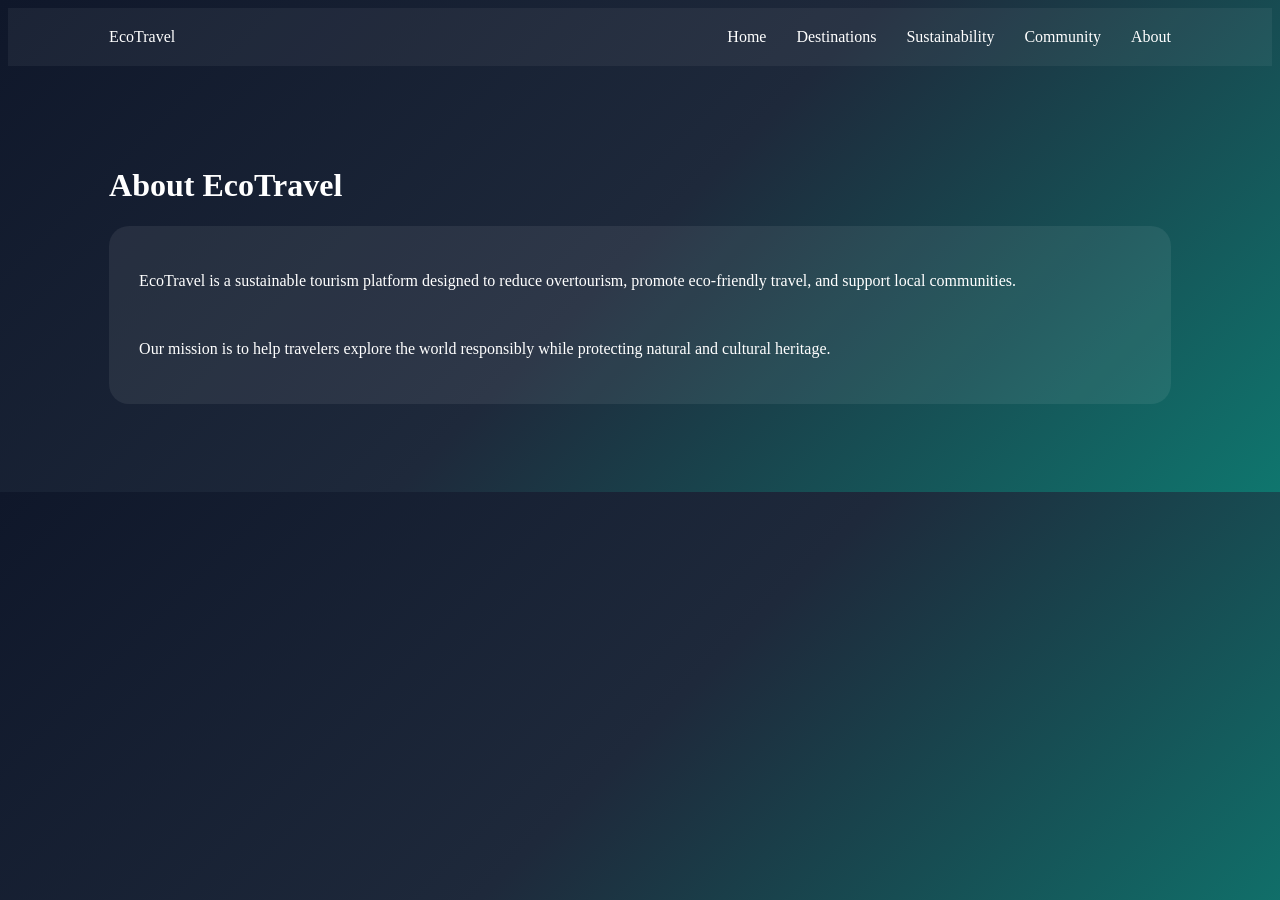
<file: about.html>
<!DOCTYPE html>
<html>
<head>
<title>About | EcoTravel</title>

<style>

body{
background:linear-gradient(135deg,#0f172a,#1e293b,#0f766e);
color:white;
font-family:Inter;
}

nav{
display:flex;
justify-content:space-between;
padding:20px 8%;
background:rgba(255,255,255,0.05);
}

.menu{display:flex;gap:30px;}

.menu a{color:white;text-decoration:none;}

.container{
padding:80px 8%;
}

.card{
background:rgba(255,255,255,0.07);
padding:30px;
border-radius:20px;
}

</style>
</head>

<body>

<nav>

<div>EcoTravel</div>

<div class="menu">
<a href="index.html">Home</a>
<a href="destinations.html">Destinations</a>
<a href="sustainability.html">Sustainability</a>
<a href="community.html">Community</a>
<a href="about.html">About</a>
</div>

</nav>

<div class="container">

<h1>About EcoTravel</h1>

<div class="card">

<p>
EcoTravel is a sustainable tourism platform designed to reduce overtourism,
promote eco-friendly travel, and support local communities.
</p>

<br>

<p>
Our mission is to help travelers explore the world responsibly
while protecting natural and cultural heritage.
</p>

</div>

</div>

</body>
</html>
</file>
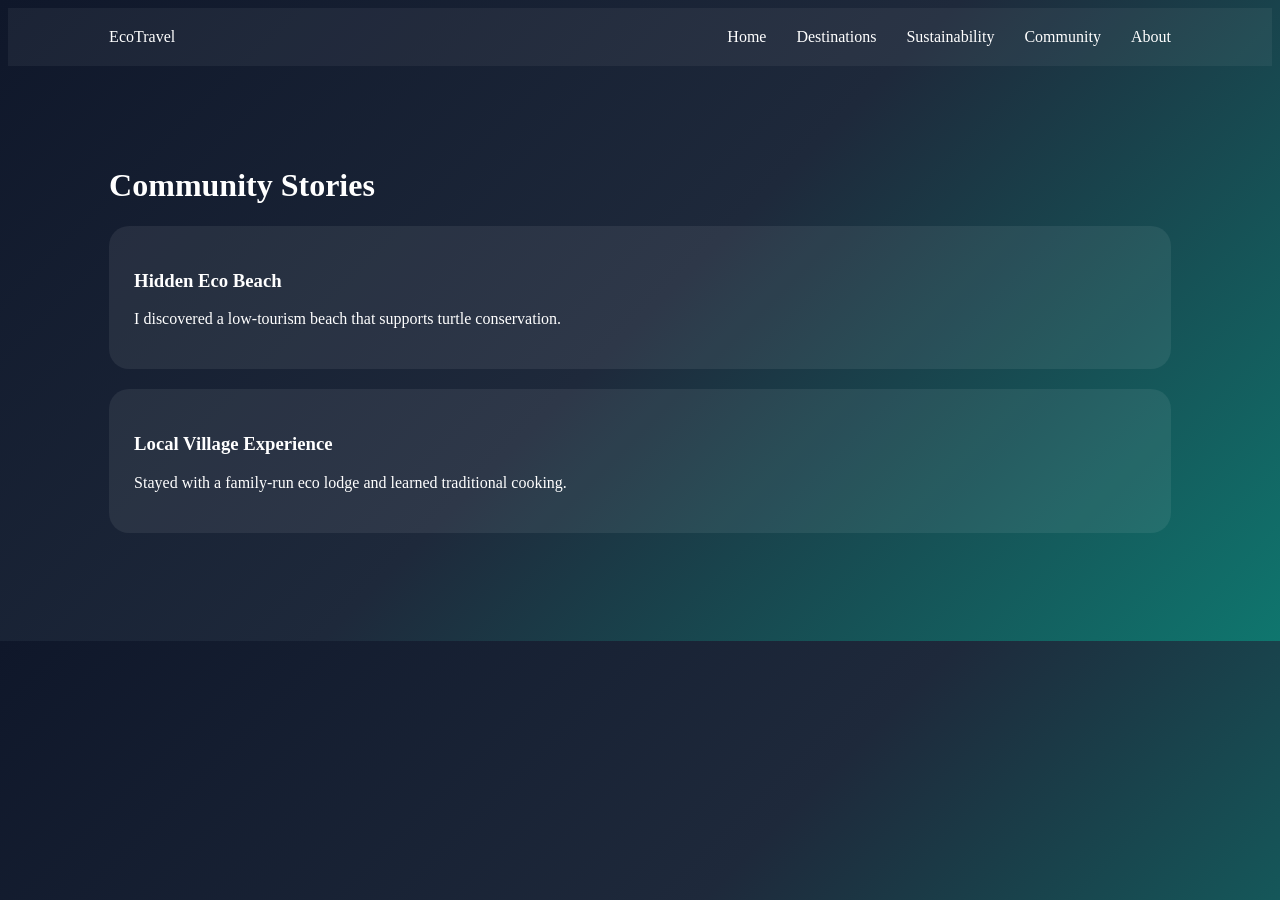
<file: community.html>
<!DOCTYPE html>
<html>
<head>
<title>Community | EcoTravel</title>

<style>

body{
background:linear-gradient(135deg,#0f172a,#1e293b,#0f766e);
color:white;
font-family:Inter;
}

nav{
display:flex;
justify-content:space-between;
padding:20px 8%;
background:rgba(255,255,255,0.05);
}

.menu{display:flex;gap:30px;}

.menu a{color:white;text-decoration:none;}

.container{
padding:80px 8%;
}

.post{
background:rgba(255,255,255,0.07);
padding:25px;
border-radius:20px;
margin-bottom:20px;
}

</style>
</head>

<body>

<nav>

<div>EcoTravel</div>

<div class="menu">
<a href="index.html">Home</a>
<a href="destinations.html">Destinations</a>
<a href="sustainability.html">Sustainability</a>
<a href="community.html">Community</a>
<a href="about.html">About</a>
</div>

</nav>

<div class="container">

<h1>Community Stories</h1>

<div class="post">
<h3>Hidden Eco Beach</h3>
<p>I discovered a low-tourism beach that supports turtle conservation.</p>
</div>

<div class="post">
<h3>Local Village Experience</h3>
<p>Stayed with a family-run eco lodge and learned traditional cooking.</p>
</div>

</div>

</body>
</html>
</file>
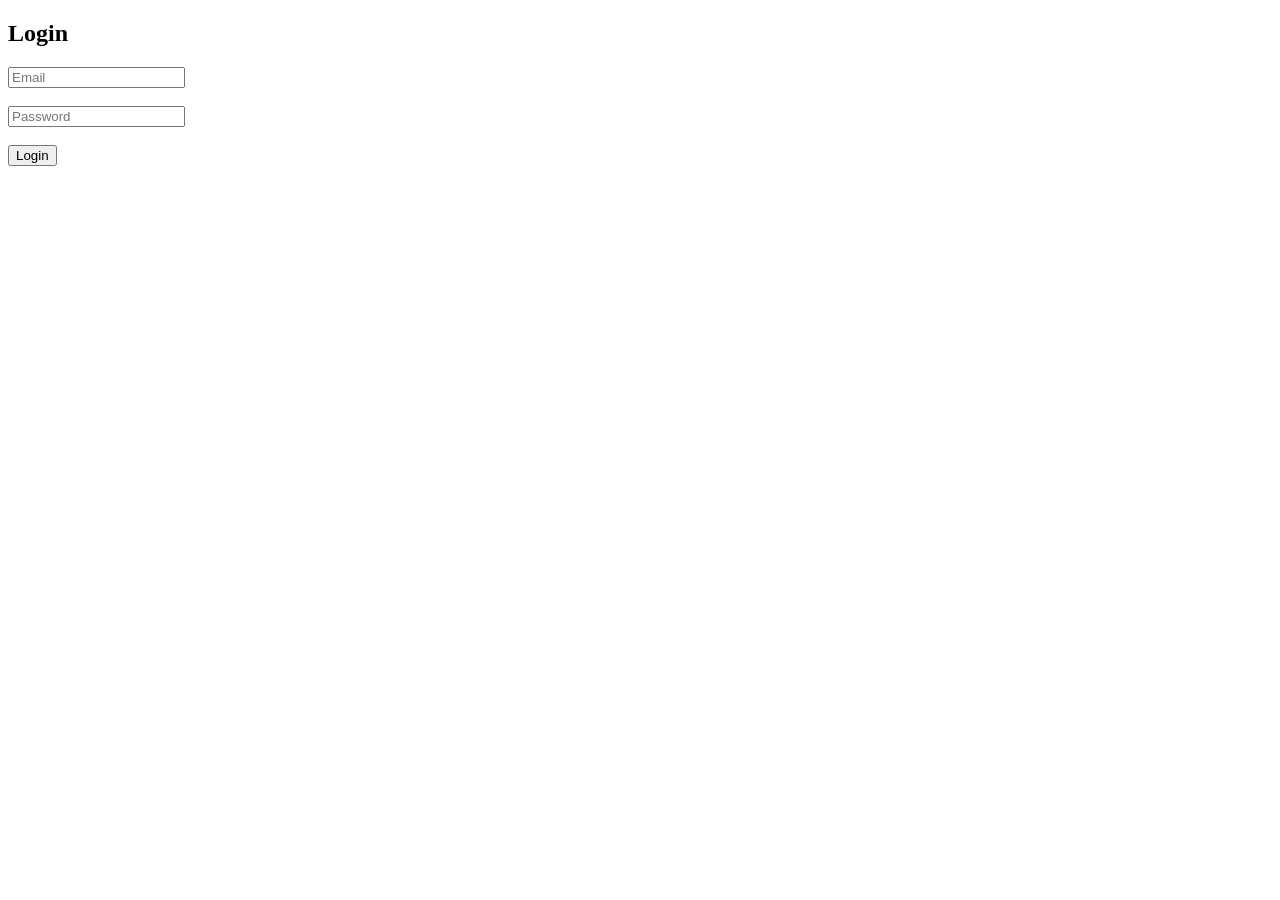
<file: login.html>
<!DOCTYPE html>
<html>
<head>
<title>Login</title>
</head>

<body>

<h2>Login</h2>

<input type="email" id="email" placeholder="Email"><br><br>

<input type="password" id="password" placeholder="Password"><br><br>

<button onclick="login()">Login</button>

<p id="message"></p>

<script>

function login(){

let email=document.getElementById("email").value
let password=document.getElementById("password").value

let savedEmail=localStorage.getItem("email")
let savedPassword=localStorage.getItem("password")

if(email===savedEmail && password===savedPassword){
document.getElementById("message").innerText="Login Successful"
window.location="index.html"
}
else{
document.getElementById("message").innerText="Invalid Login"
}

}

</script>

</body>
</html>
</file>
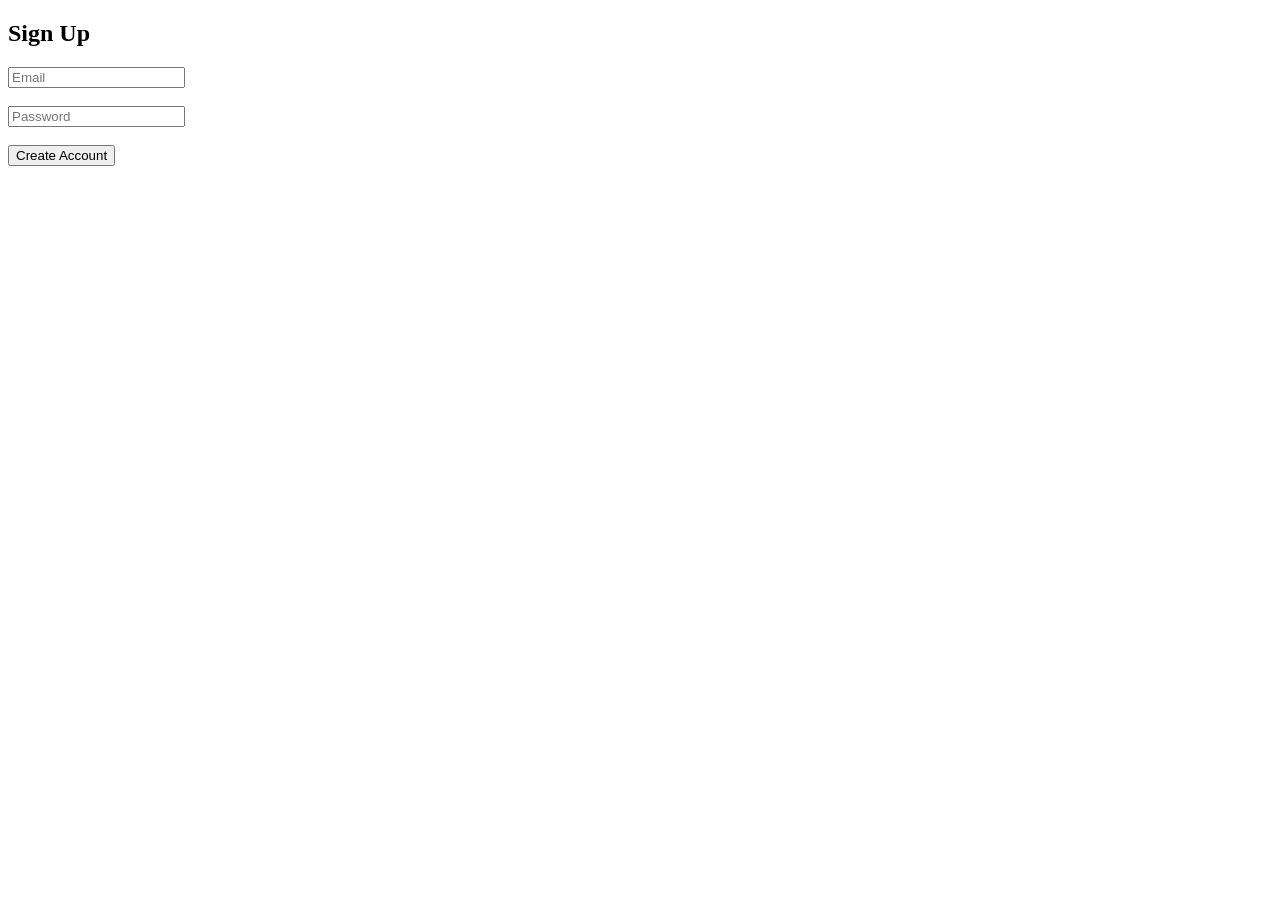
<file: signup.html>
<!DOCTYPE html>
<html>
<head>
<title>Signup</title>
</head>

<body>

<h2>Sign Up</h2>

<input type="email" id="email" placeholder="Email"><br><br>

<input type="password" id="password" placeholder="Password"><br><br>

<button onclick="signup()">Create Account</button>

<p id="message"></p>

<script>

function signup(){

let email=document.getElementById("email").value
let password=document.getElementById("password").value

let pattern=/^(?=.*[A-Z])(?=.*[0-9]).{8,}$/

if(!pattern.test(password)){
document.getElementById("message").innerText=
"Password must contain 8 characters, a number and uppercase letter"
return
}

localStorage.setItem("email",email)
localStorage.setItem("password",password)

document.getElementById("message").innerText="Account Created"

}

</script>

</body>
</html>
</file>
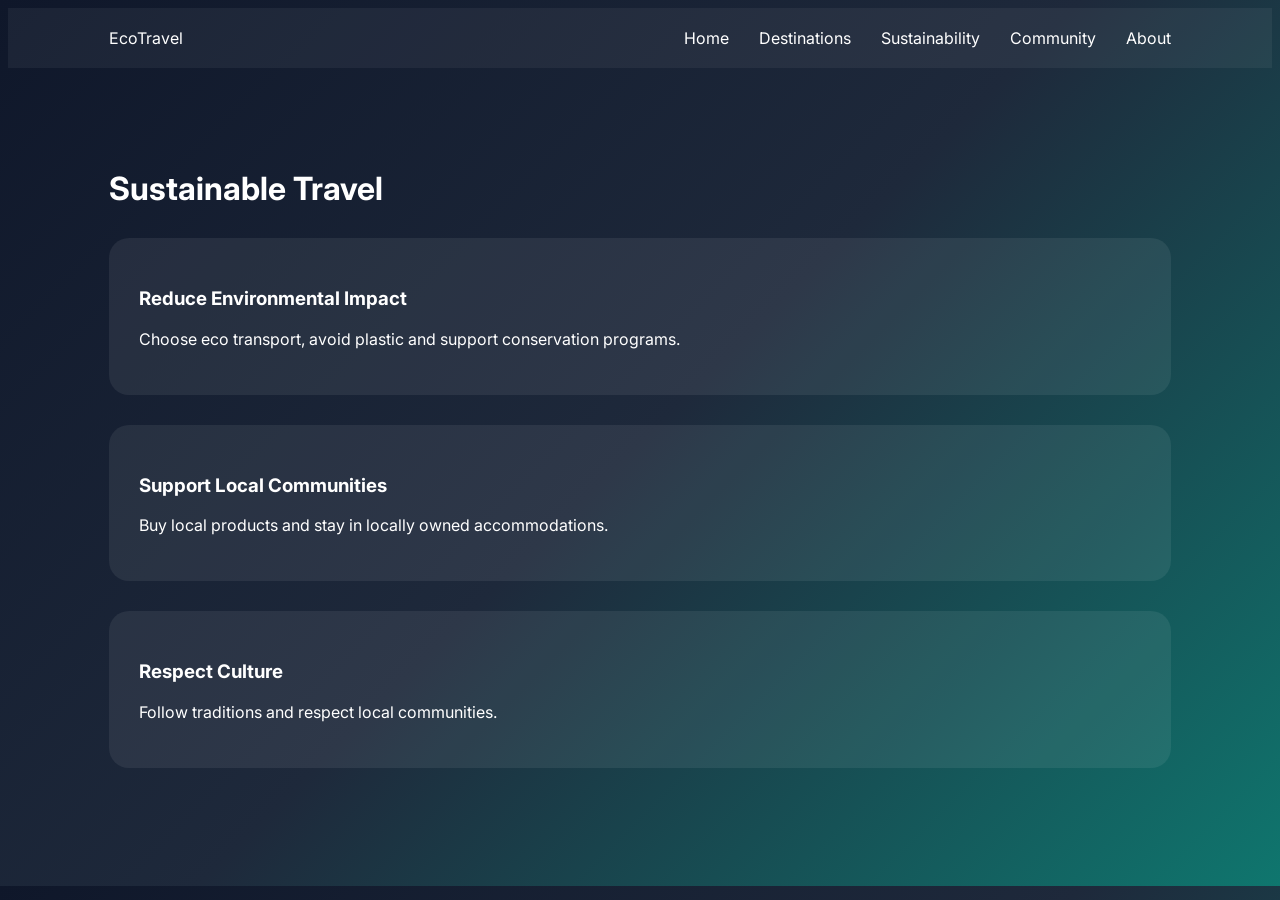
<file: sustainability.html>
<!DOCTYPE html>
<html lang="en">
<head>
<meta charset="UTF-8">
<meta name="viewport" content="width=device-width, initial-scale=1.0">
<title>Sustainability | EcoTravel</title>

<link href="https://fonts.googleapis.com/css2?family=Inter:wght@300;400;500;600;700&display=swap" rel="stylesheet">

<style>

body{
background:linear-gradient(135deg,#0f172a,#1e293b,#0f766e);
color:white;
font-family:'Inter',sans-serif;
}

nav{
display:flex;
justify-content:space-between;
padding:20px 8%;
background:rgba(255,255,255,0.05);
}

.menu{display:flex;gap:30px;}

.menu a{color:white;text-decoration:none;}

.container{
padding:80px 8%;
}

.section{
background:rgba(255,255,255,0.07);
padding:30px;
border-radius:20px;
margin-bottom:30px;
}

h1{
margin-bottom:30px;
}

</style>
</head>

<body>

<nav>

<div class="logo">EcoTravel</div>

<div class="menu">
<a href="index.html">Home</a>
<a href="destinations.html">Destinations</a>
<a href="sustainability.html">Sustainability</a>
<a href="community.html">Community</a>
<a href="about.html">About</a>
</div>

</nav>

<div class="container">

<h1>Sustainable Travel</h1>

<div class="section">
<h3>Reduce Environmental Impact</h3>
<p>Choose eco transport, avoid plastic and support conservation programs.</p>
</div>

<div class="section">
<h3>Support Local Communities</h3>
<p>Buy local products and stay in locally owned accommodations.</p>
</div>

<div class="section">
<h3>Respect Culture</h3>
<p>Follow traditions and respect local communities.</p>
</div>

</div>

</body>
</html>
</file>
